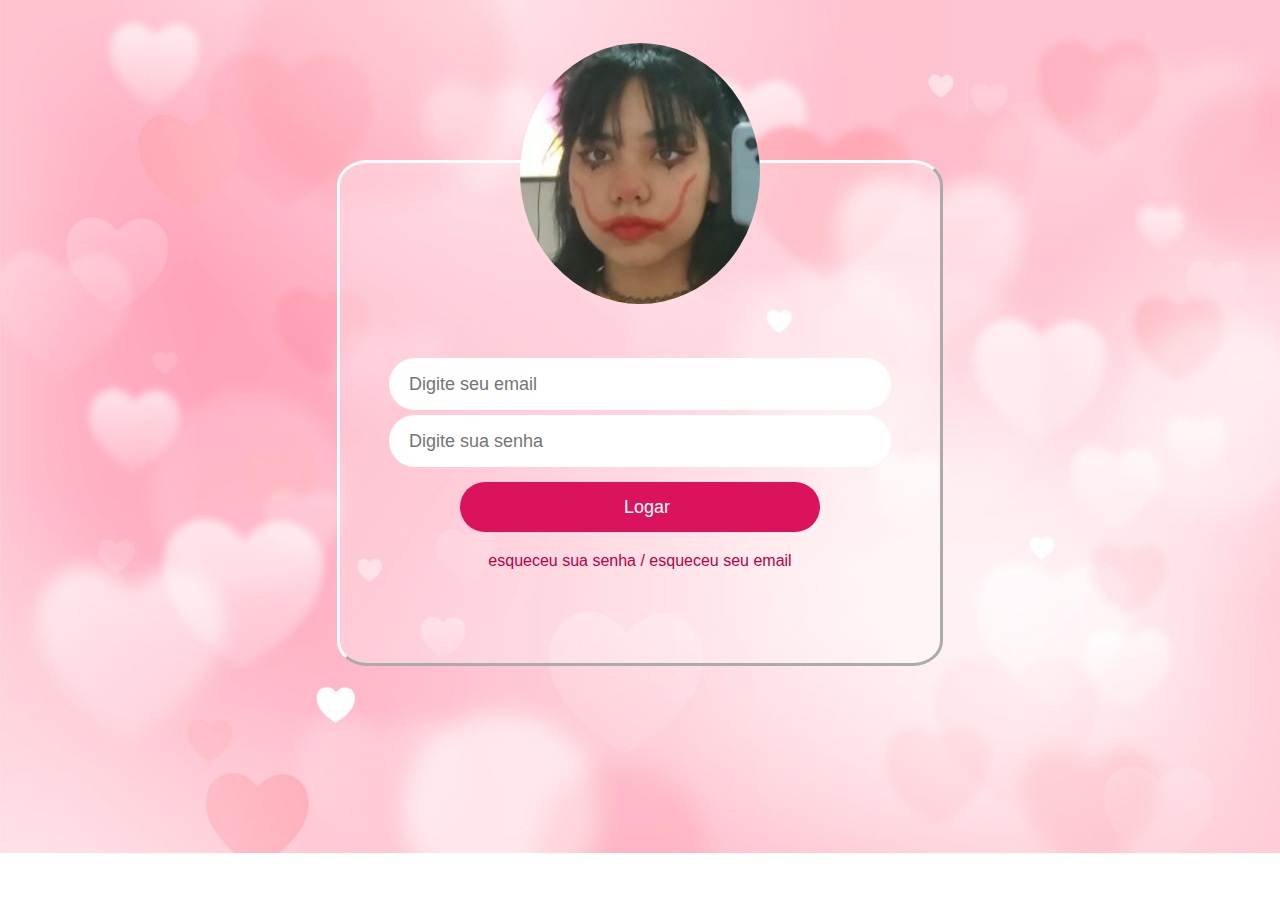
<file: index.html>
<!DOCTYPE html>
<html lang="pt-br">
<head>
	<meta charset="utf-8">
	<title>Eu</title>

	<link rel="stylesheet" type="text/css" href="aprendendo.css">

	</head>

	<body>

		<div id="container"> 

			<img id="fotinha" src="https://alvarocg123.github.io/para-gatinha/imagens/giuligiuli.JPG">

			<div>
				<input class="email" type="text" name="email" placeholder="Digite seu email">
			</div>

			<div>
				<input class="senha" type="password" name="senha" placeholder="Digite sua senha">
			</div>

			<div>
			<a href="telainicial.html">
				<input class="botao" type="submit" value="Logar">
			</a>
			</div>

			<div >
			<a class="sla" href="">
			 esqueceu sua senha / esqueceu seu email
			</a>
		</div>

		</div>

		

	</body>


</html>
</file>
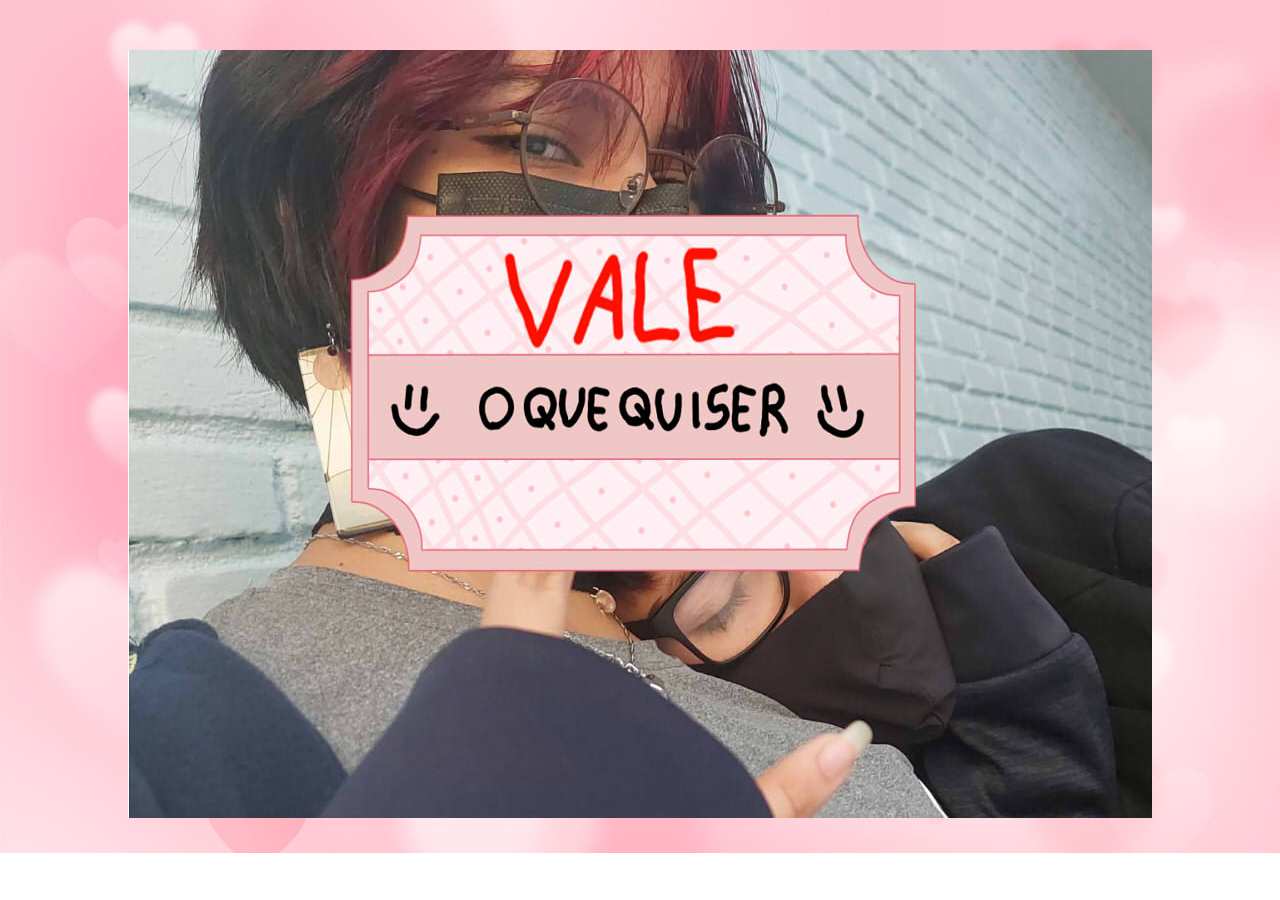
<file: carta1.html>
<!DOCTYPE html>
<html lang="pt-br">
<head>
	<meta charset="utf-8">
	<title>presente1</title>

	<link rel="stylesheet" type="text/css" href="naosei.css">

	</head>

	<body>

		<div id="containercarta1"> 

			<div><img src="https://alvarocg123.github.io/para-gatinha/imagens/valezinho1.jpg"></div>

		</div>

		

	</body>


</html>
</file>
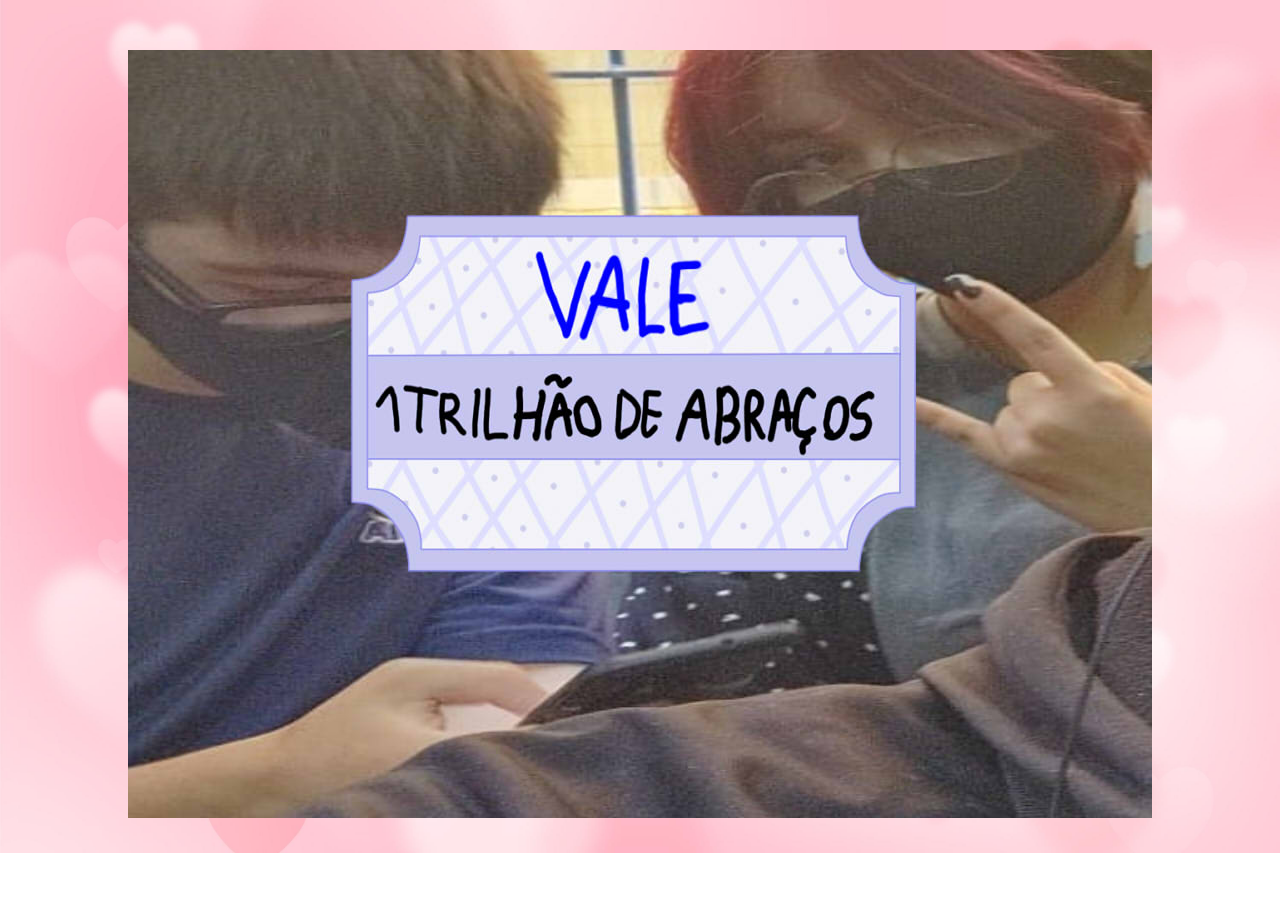
<file: carta2.html>
<!DOCTYPE html>
<html lang="pt-br">
<head>
	<meta charset="utf-8">
	<title>presente2</title>

	<link rel="stylesheet" type="text/css" href="naosei.css">

	</head>

	<body>

		<div id="containercarta2"> 

			<div><img src="https://alvarocg123.github.io/para-gatinha/imagens/vale2.jpg"></div>	

		</div>

		

	</body>


</html>
</file>
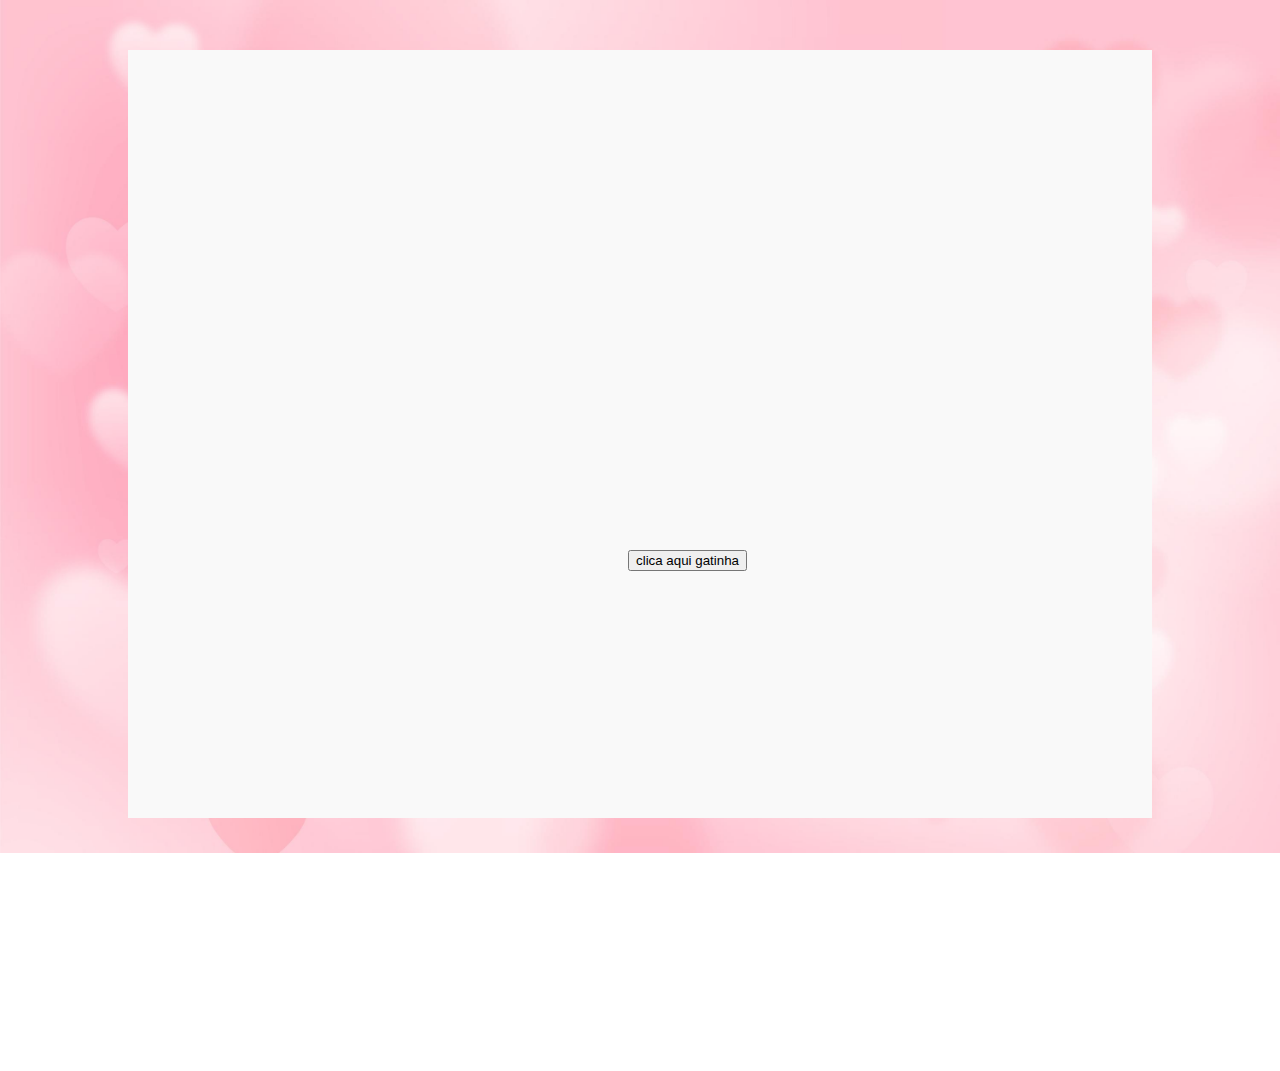
<file: carta3.html>
<!DOCTYPE html>
<html lang="pt-br">
<head>
	<meta charset="utf-8">
	<title>presente3</title>

	<link rel="stylesheet" type="text/css" href="naosei.css">

	</head>

	<body>

		<div id="containercarta3"> 

			<a href="enrolando1.html"><input class="botao2" type="submit" name="botao" value="clica aqui gatinha">
			</a>

		</div>

		

	</body>


</html>
</file>
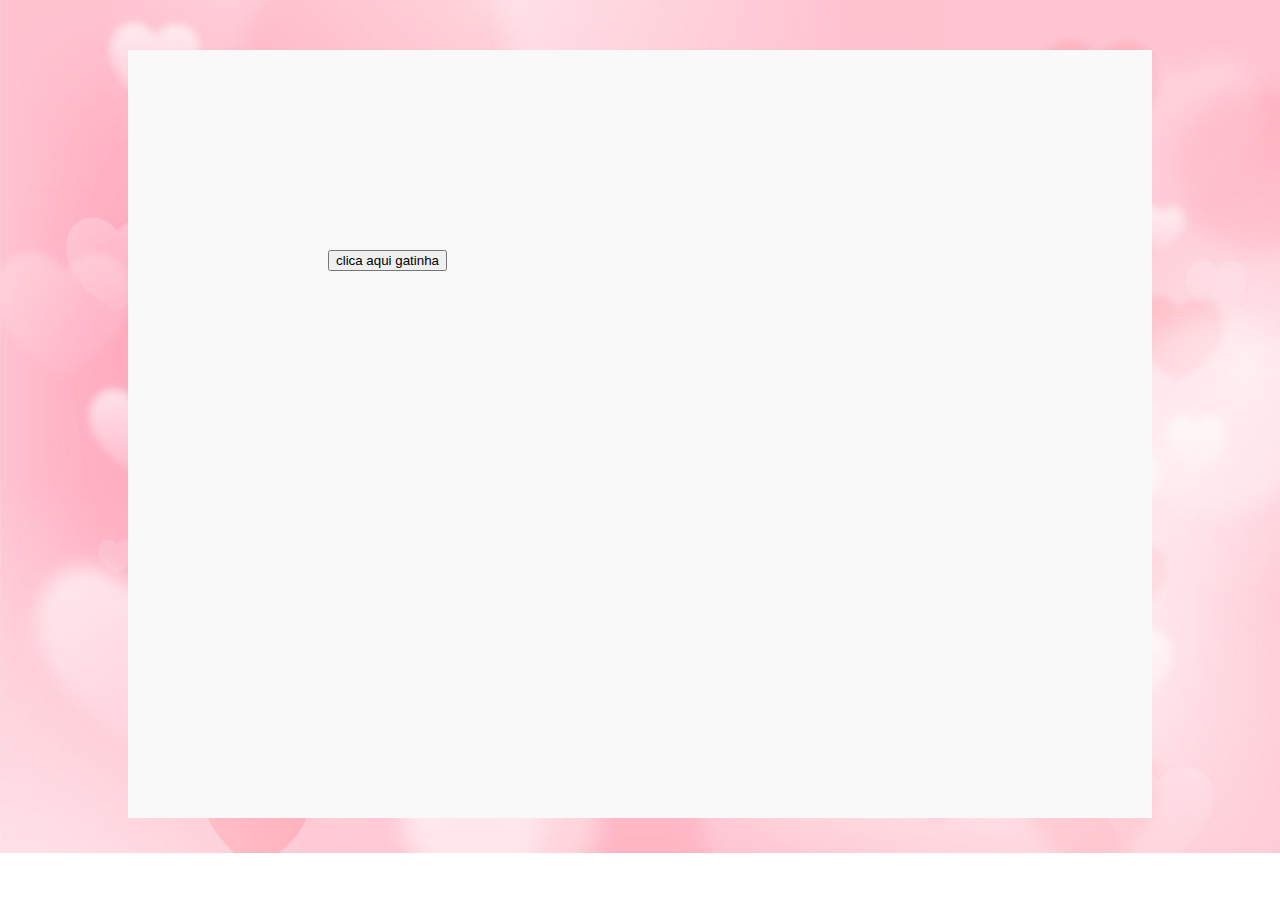
<file: enrolando1.html>
<!DOCTYPE html>
<html lang="pt-br">
<head>
	<meta charset="utf-8">
	<title>oii gatinha</title>

	<link rel="stylesheet" type="text/css" href="naosei.css">

	</head>

	<body>

		<div id="containercarta3"> 

			<a href="enrolando2.html"><input class="botao3" type="submit" name="botao" value="clica aqui gatinha">
			</a>

		</div>

	</body>


</html>
</file>
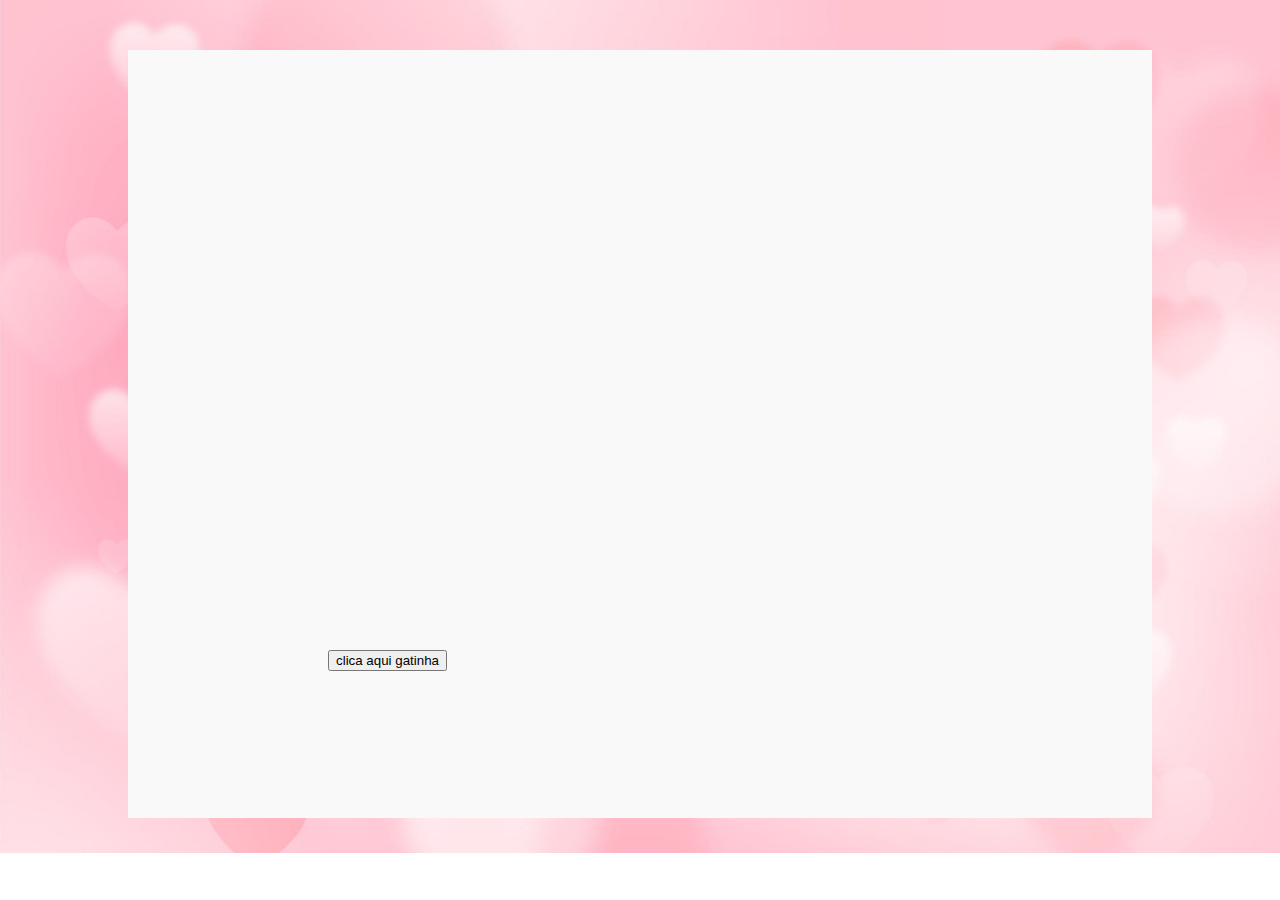
<file: enrolando2.html>
<!DOCTYPE html>
<html lang="pt-br">
<head>
	<meta charset="utf-8">
	<title>mais um pouco</title>

	<link rel="stylesheet" type="text/css" href="naosei.css">

	</head>

	<body>

		<div id="containercarta3"> 

			<a href="tenhamo.html"><input class="botao4" type="submit" name="botao" value="clica aqui gatinha">
			</a>

		</div>

	</body>


</html>
</file>
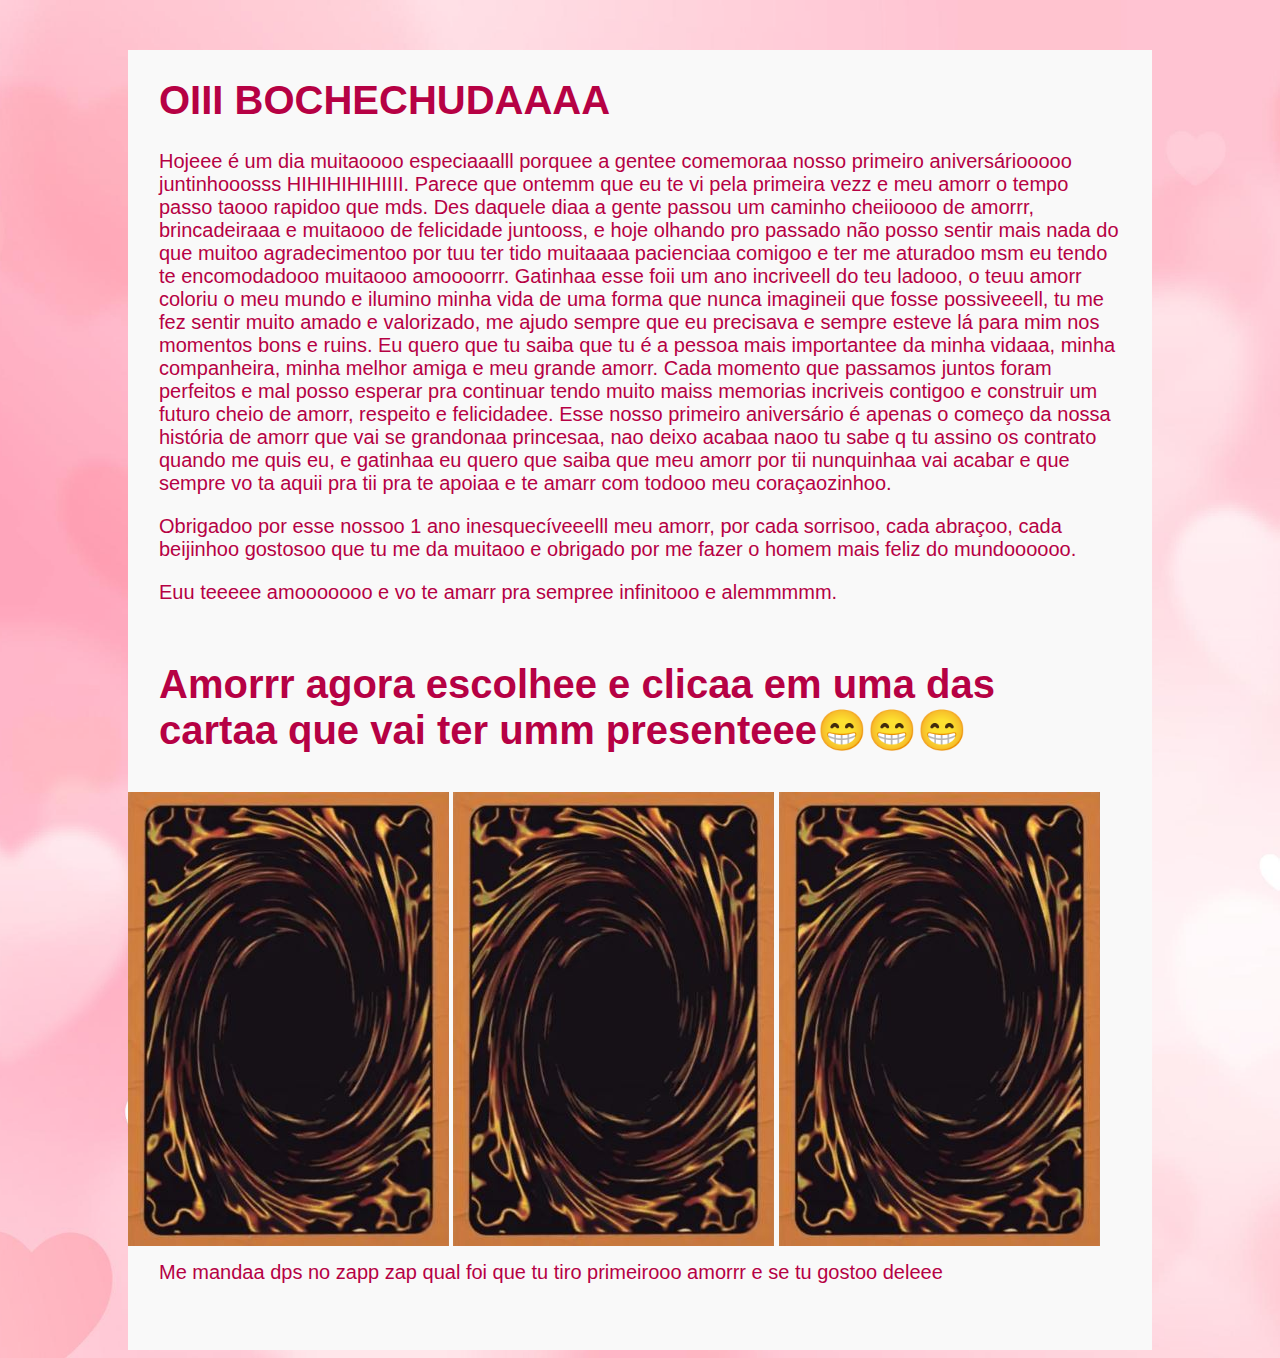
<file: telainicial.html>
<!DOCTYPE html>
<html lang="pt-br">
<head>
	<meta charset="utf-8">
	<title>Te amo</title>

	<link rel="stylesheet" type="text/css" href="naosei.css">

	</head>

	<body>

	<div id="container2">
		<div class="texto">
		<h1>OIII BOCHECHUDAAAA</h1>

		<p>
Hojeee é um dia muitaoooo especiaaalll porquee a gentee comemoraa nosso primeiro aniversáriooooo juntinhooosss HIHIHIHIHIIII. Parece que ontemm que eu te vi pela primeira vezz e meu amorr o tempo passo taooo rapidoo que mds. Des daquele diaa a gente passou um caminho cheiioooo de amorrr, brincadeiraaa e muitaooo de felicidade juntooss, e hoje olhando pro passado não posso sentir mais nada do que muitoo agradecimentoo por tuu ter tido muitaaaa pacienciaa comigoo e ter me aturadoo msm eu tendo te encomodadooo muitaooo amoooorrr. Gatinhaa esse foii um ano incriveell do teu ladooo, o teuu amorr coloriu o meu mundo e ilumino minha vida de uma forma que nunca imagineii que fosse possiveeell, tu me fez sentir muito amado e valorizado, me ajudo sempre que eu precisava e sempre esteve lá para mim nos momentos bons e ruins. Eu quero que tu saiba que tu é a pessoa mais importantee da minha vidaaa, minha companheira, minha melhor amiga e meu grande amorr. Cada momento que passamos juntos foram perfeitos e mal posso esperar pra continuar tendo muito maiss memorias incriveis contigoo e construir um futuro cheio de amorr, respeito e felicidadee. Esse nosso primeiro aniversário é apenas o começo da nossa história de amorr que vai se grandonaa princesaa, nao deixo acabaa naoo tu sabe q tu assino os contrato quando me quis eu, e gatinhaa eu quero que saiba que meu amorr por tii nunquinhaa vai acabar e que sempre vo ta aquii pra tii pra te apoiaa e te amarr com todooo meu coraçaozinhoo.
</p>
<p>
Obrigadoo por esse nossoo 1 ano inesquecíveeelll meu amorr, por cada sorrisoo, cada abraçoo, cada beijinhoo gostosoo que tu me da muitaoo e obrigado por me fazer o homem mais feliz do mundoooooo.
</p>
<p>
Euu teeeee amooooooo e vo te amarr pra sempree infinitooo e alemmmmm.
</p>
</div>
	<div>
			<div class="texto">
	<h1>Amorrr agora escolhee e clicaa em uma das cartaa que vai ter umm presenteee😁😁😁</h1>
			</div>	
		<div>
		<a href="carta1.html"><img class="cartinha" src="https://alvarocg123.github.io/para-gatinha/imagens/carta.JPG"></a>
		<a href="carta2.html"><img class="cartinha" src="https://alvarocg123.github.io/para-gatinha/imagens/carta.JPG"></a>
		<a href="carta3.html"><img class="cartinha" src="https://alvarocg123.github.io/para-gatinha/imagens/carta.JPG"></a>
	
	<p class="texto">Me mandaa dps no zapp zap qual foi que tu tiro primeirooo amorrr e se tu gostoo deleee</p>
		</div>
	
	
	</div>


</div>

	</body>


</html>
</file>
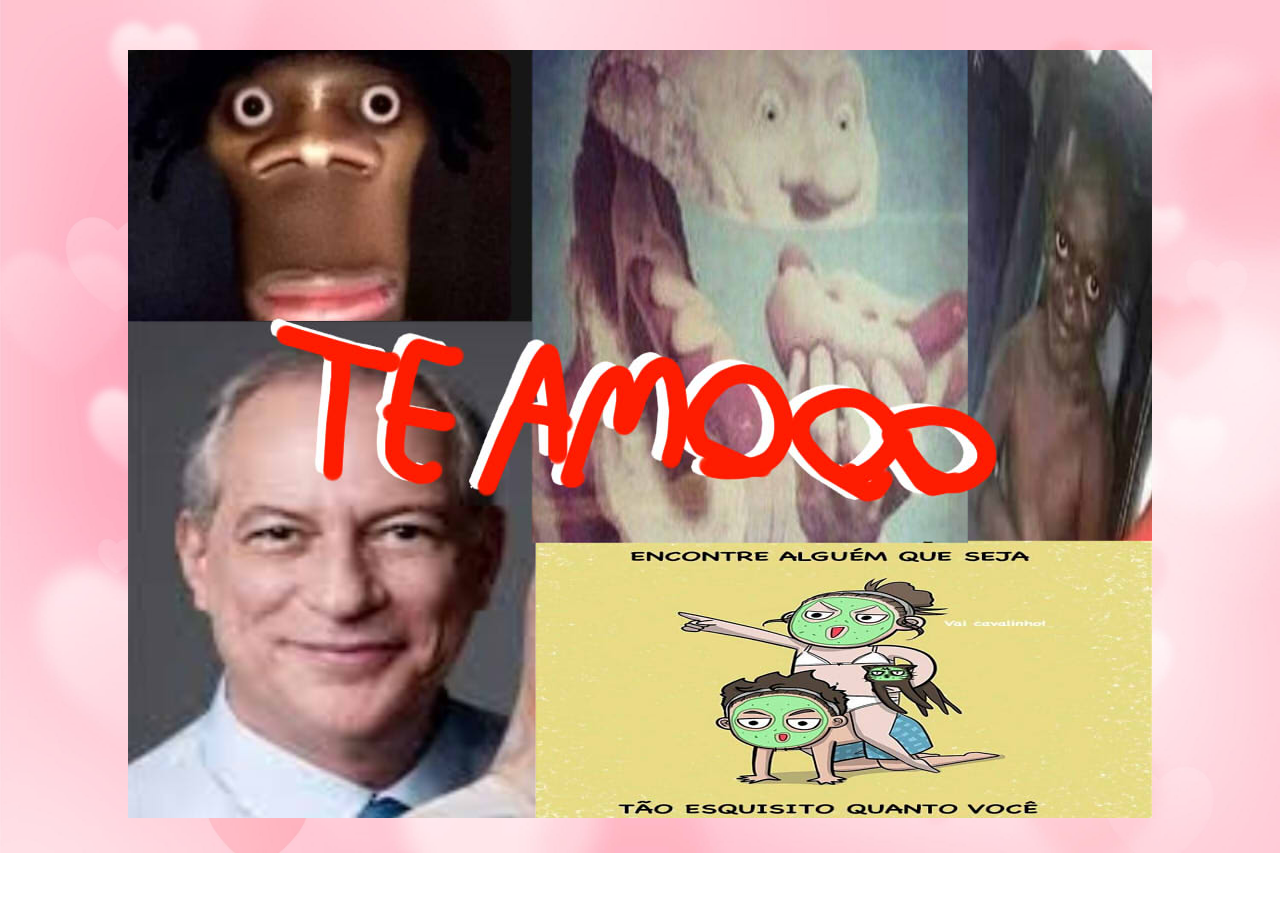
<file: tenhamo.html>
<!DOCTYPE html>
<html lang="pt-br">
<head>
	<meta charset="utf-8">
	<title>AHAHAHHAAA</title>

	<link rel="stylesheet" type="text/css" href="naosei.css">

	</head>

	<body>

		<div id="containercarta3"> 

			<div><img src="https://alvarocg123.github.io/para-gatinha/imagens/esquisto.jpg"></div>

		</div>

	</body>


</html>
</file>
<file: aprendendo.css>
body{
	font-family: "trebuchet MS", Helvetica, sans-serif;
	background: url(imagens/4871703.jpg) no-repeat top;
	background-size: cover;
	}

#container{
	width: 600px;
	height: 500px;
	background: rgba(255, 255, 255, 0.3);
	margin: 10em auto;
	border: 3px outset #fff;
	border-radius: 5%;
	text-align: center;

}
#fotinha {
	border-radius: 100%;
	margin-top: -120px;
	margin-bottom: 50px;
}

#fundo{
	 background: white;
}

input {
	height: 50px;
	width: 80%;
	margin-bottom: 5px;
	border: none;
	padding-left: 20px;
	font-size: 18px;
	border-radius: 60px;
}

.botao {
	background: #db135c;
	width: 60%;
	margin-top: 10px;
	color: #fff;
	margin-bottom: 20px;
}

.botao:hover {
	background: #b500436;
	cursor: pointer;

}

.sla {
	text-decoration: none;
	color: #b60144;
	cursor: pointer;
}

.sla:hover {
	color: #930036;
	cursor: pointer;
</file>
<file: naosei.css>
body{
	font-family: "trebuchet MS", Helvetica, sans-serif;
	background: url(imagens/4871703.jpg) no-repeat top;
	background-size: cover;
	}

#container2{
	width: 1024px;
	height: 1300px;
	background: #f9f9f9;
	margin: 0 auto;
	margin-top: 50px;
}

#containercarta1{
	width: 1024px;
	height: 768px;
	background: #f9f9f9;
	margin: 0 auto;
	margin-top: 50px;
}

#containercarta2{
	width: 1024px;
	height: 768px;
	background: #f9f9f9;
	margin: 0 auto;
	margin-top: 50px;
}

#containercarta3{
	width: 1024px;
	height: 768px;
	background: #f9f9f9; 
	margin: 0 auto;
	margin-top: 50px;
}


.botao2{
	margin: 500px;
}

.botao3{
	margin: 200px;
}

.botao4{
	margin-left: 200px;
	margin-top: 600px;
	}

}

.cartinha{
	width: 300px;
	height: 200px;
	float: left;
	margin: 20px;
}

.texto{
	border: 1px solid rgba(0, 110, 0, 0.0);
	margin: 10px 30px;
	color: #b60144;
	font-size: 20px;
}
</file>
